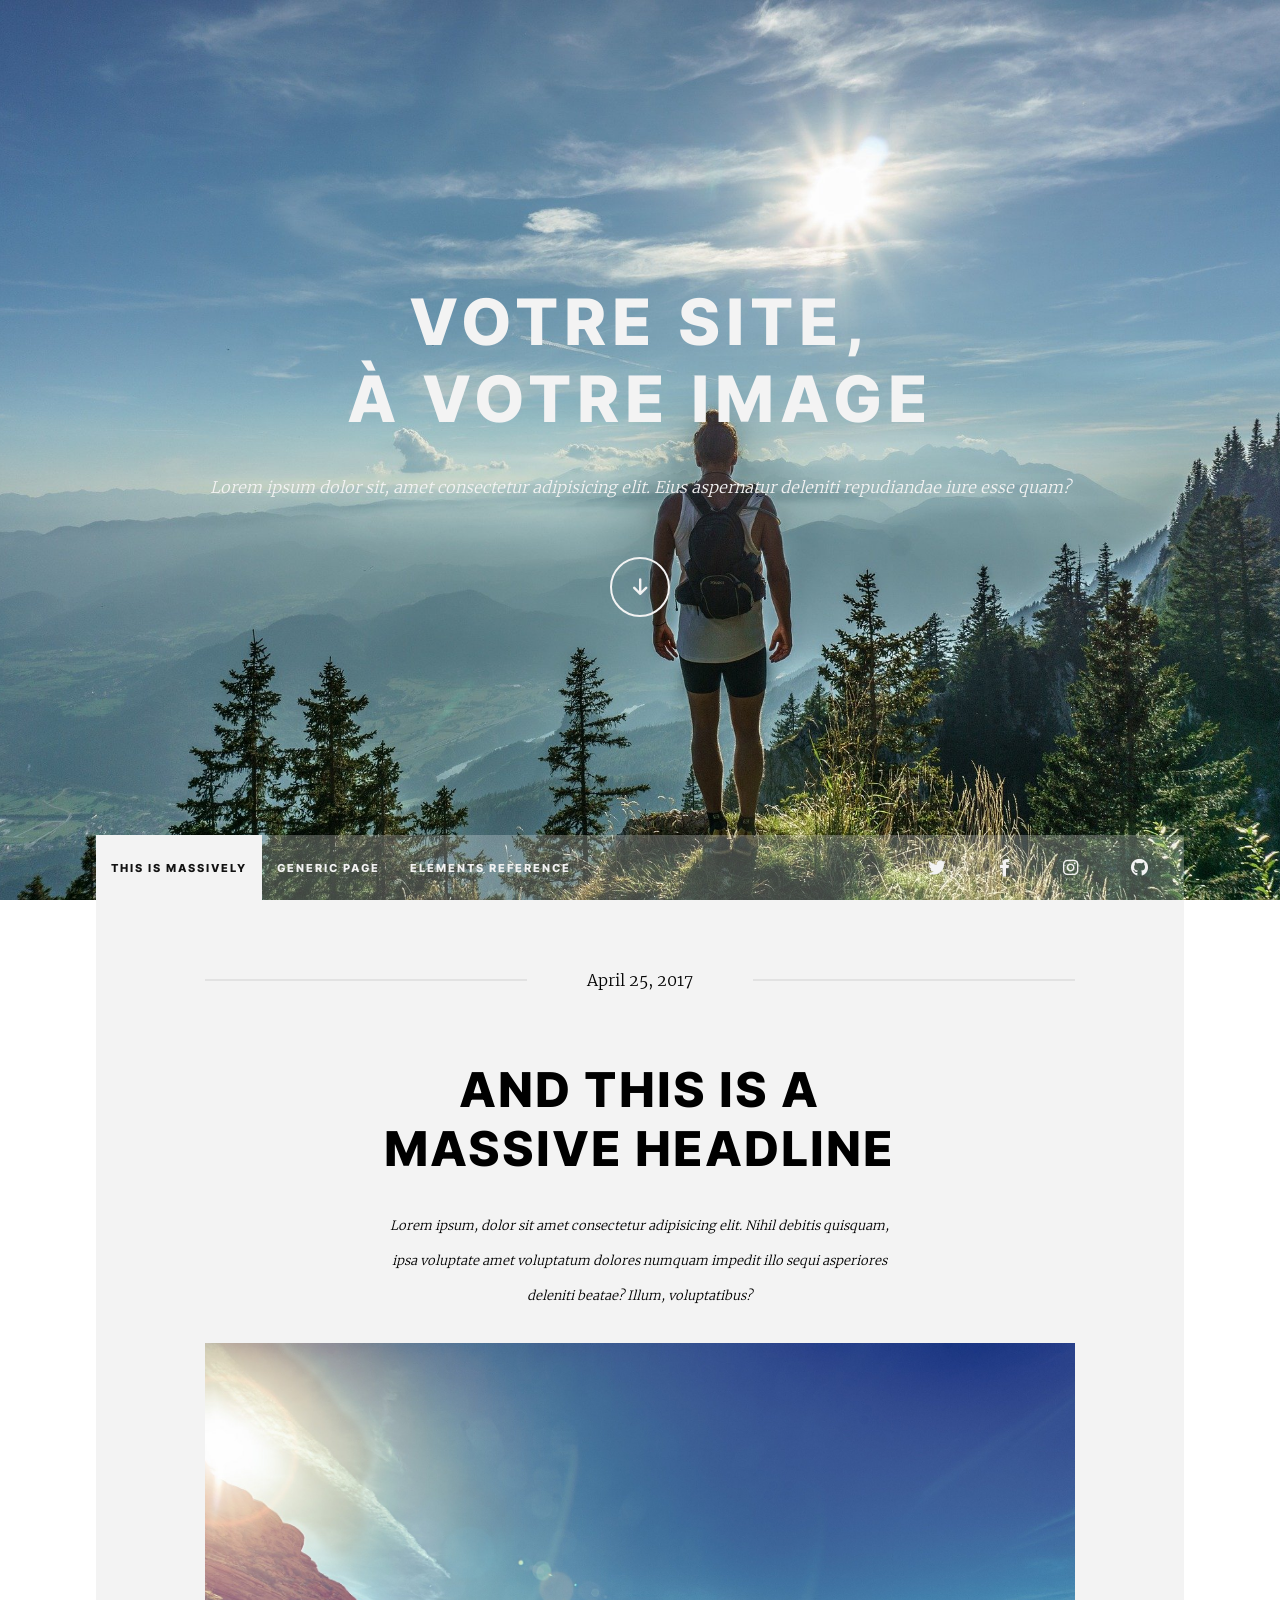
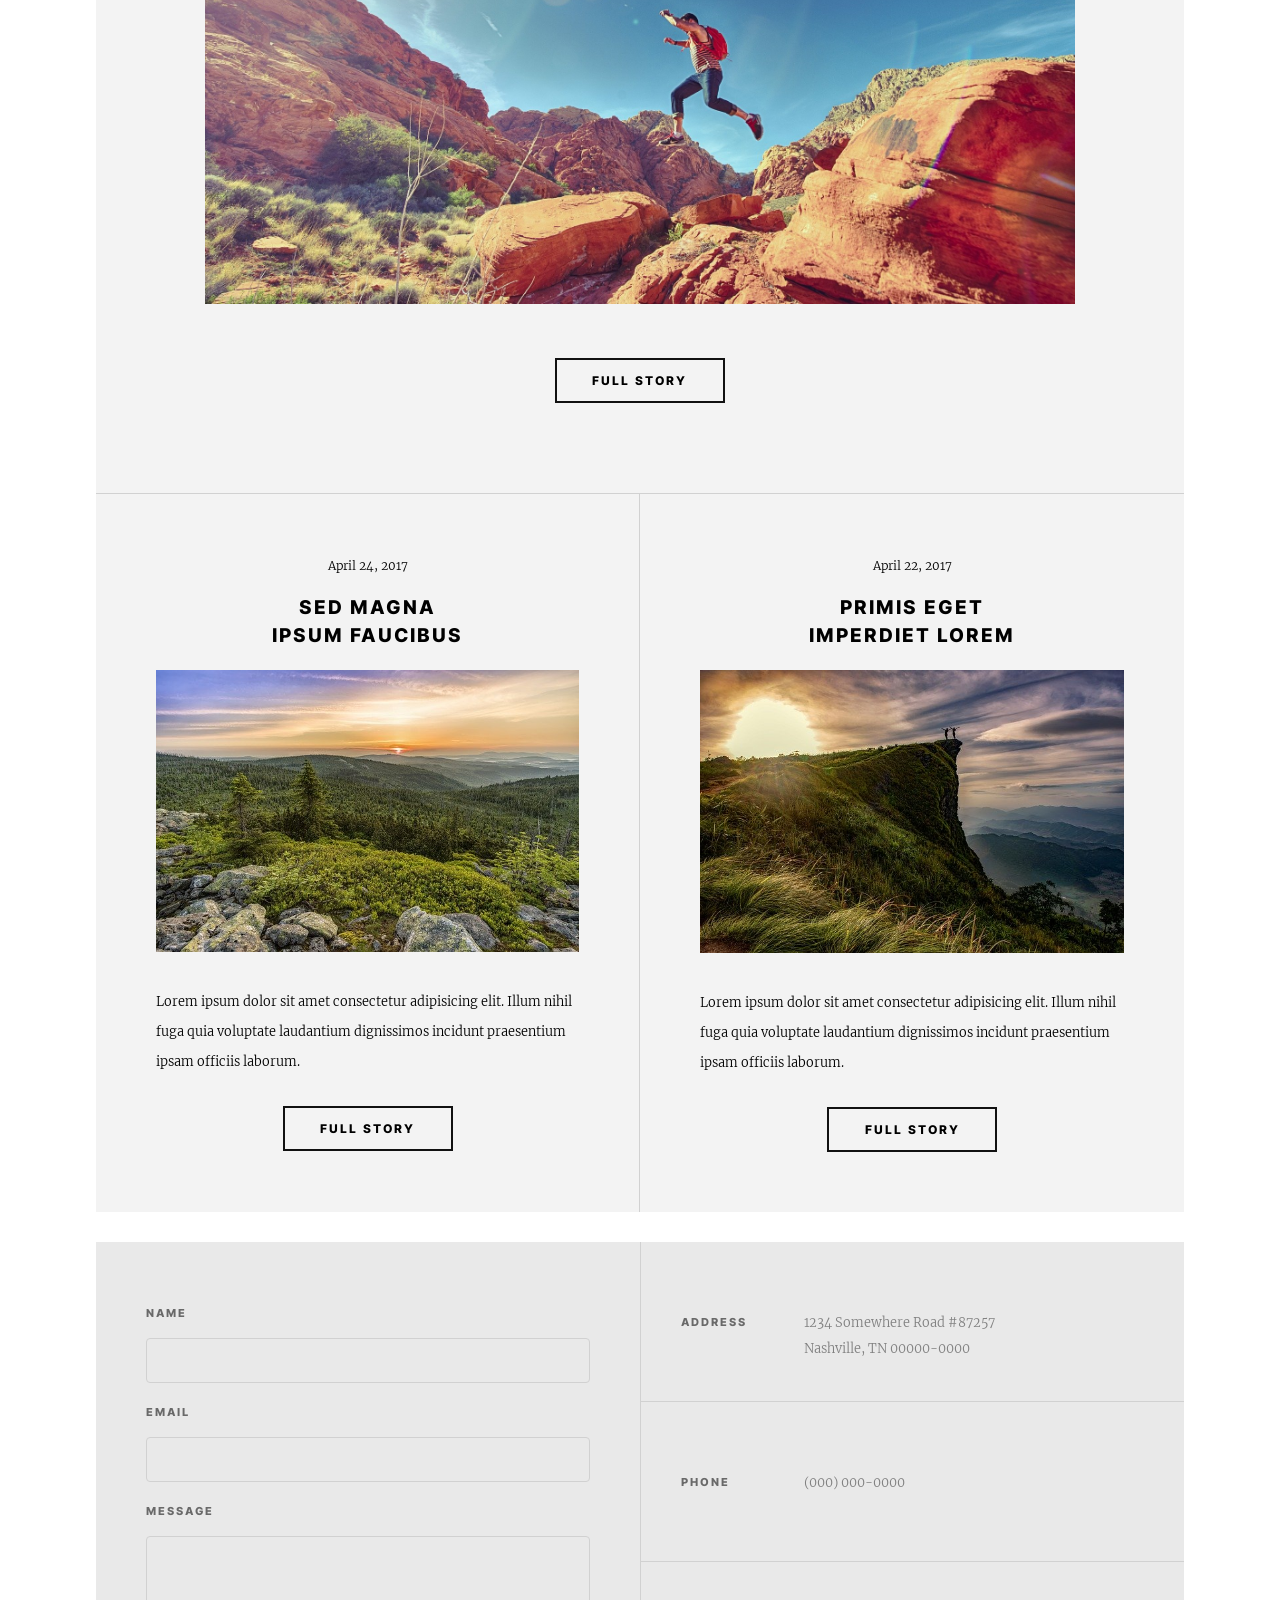
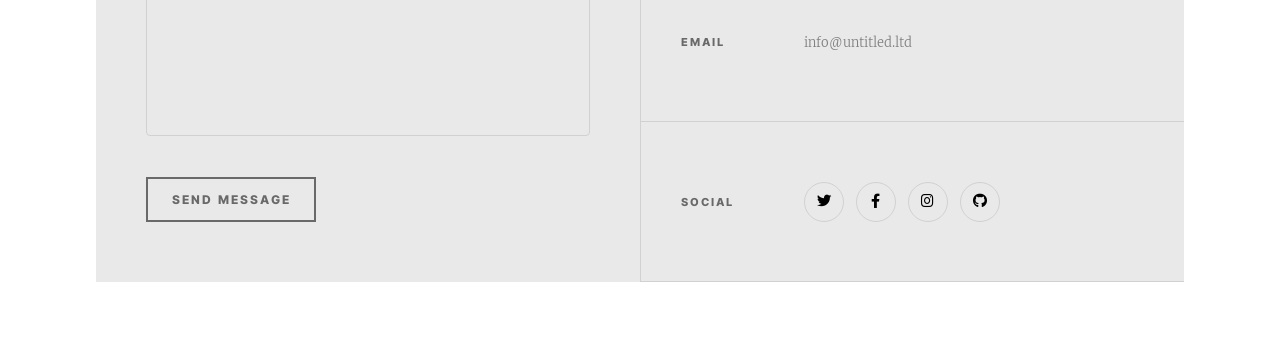
<file: Site La Montagne/index1.html>
<!DOCTYPE html>
<html lang="en">

<head>
  <meta charset="UTF-8">
  <meta http-equiv="X-UA-Compatible" content="IE=edge">
  <meta name="viewport" content="width=device-width, initial-scale=1.0">
  <title>La Montagne</title>

  <link rel="stylesheet" href="https://cdnjs.cloudflare.com/ajax/libs/font-awesome/6.0.0/css/all.min.css"
    integrity="sha512-9usAa10IRO0HhonpyAIVpjrylPvoDwiPUiKdWk5t3PyolY1cOd4DSE0Ga+ri4AuTroPR5aQvXU9xC6qOPnzFeg=="
    crossorigin="anonymous" referrerpolicy="no-referrer" />
  <link rel="stylesheet" href="./assets/styles/index.css">
</head>

<body>
  <header>
    <div class="header-content">
      <h1>Votre site,<br>à votre image</h1>
      <p>Lorem ipsum dolor sit, amet consectetur adipisicing elit. Eius aspernatur deleniti repudiandae iure esse quam?
      </p>
      <span><a href="#main"><i class="fa-solid fa-arrow-down"></i></a></span>
    </div>
    <nav>
      <ul class="nav-left">
        <li>this is massively</li>
        <li>generic page</li>
        <li>elements reference</li>
      </ul>
      <ul class="nav-right">
        <li><i class="fa-brands fa-twitter"></i></li>
        <li><i class="fa-brands fa-facebook-f"></i></li>
        <li><i class="fa-brands fa-instagram"></i></li>
        <li><i class="fa-brands fa-github"></i></li>
      </ul>
    </nav>
  </header>

  <main id="main">
    <section class="section1">
      <span>April 25, 2017</span>
      <h2>and this is a <br>massive headline</h2>
      <p>Lorem ipsum, dolor sit amet consectetur adipisicing elit. Nihil debitis quisquam, ipsa voluptate amet
        voluptatum dolores numquam impedit illo sequi asperiores deleniti beatae? Illum, voluptatibus?</p>
      <img src="./assets/img/pic01.jpg" alt="img-hiking">
      <button class="btn">full story</button>
      </div>
    </section>

    <section class="section2">
      <div class="left-part">
        <span>April 24, 2017</span>
        <h3>sed magna<br>ipsum faucibus</h3>
        <img src="./assets/img/pic02.jpg" alt="forest">
        <p>Lorem ipsum dolor sit amet consectetur adipisicing elit. Illum nihil fuga quia voluptate laudantium
          dignissimos incidunt praesentium ipsam officiis laborum.</p>
        <button class="btn">full story</button>
      </div>
      <div class="right-part">
        <span>April 22, 2017</span>
        <h3>primis eget<br>imperdiet lorem</h3>
        <img src="./assets/img/pic03.jpg" alt="forest">
        <p>Lorem ipsum dolor sit amet consectetur adipisicing elit. Illum nihil fuga quia voluptate laudantium
          dignissimos incidunt praesentium ipsam officiis laborum.</p>
        <button class="btn">full story</button>
      </div>
    </section>
  </main>

  <footer>
    <form action="">
      <label for="name">name</label>
      <input type="text" id="name" autocomplete="off">
      <label for="email">email</label>
      <input type="text" id="email">
      <label for="message">message</label>
      <textarea id="message"></textarea>
      <div class="submit-container">
        <input type="submit" class="btn" value="send message">
      </div>
    </form>
    <div class="infos-contact">
      <div>
        <h3>address</h3>
        <p><br>1234 Somewhere Road #87257<br>Nashville, TN 00000-0000</p>
      </div>
      <div>
        <h3>phone</h3>
        <p>(000) 000-0000</p>
      </div>
      <div>
        <h3>email</h3>
        <p>info@untitled.ltd</p>
      </div>
      <div class="social">
        <h3>social</h3>
        <ul>
          <li><i class="fa-brands fa-twitter"></i></li>
          <li><i class="fa-brands fa-facebook-f"></i></li>
          <li><i class="fa-brands fa-instagram"></i></li>
          <li><i class="fa-brands fa-github"></i></li>
        </ul>
      </div>
    </div>
  </footer>
</body>

</html>
</file>
<file: Site La Montagne/assets/styles/index.css>
@font-face {
  font-family: "inter-bold";
  src: url(../fonts/Inter-ExtraBold.ttf);
}

@font-face {
  font-family: "merri";
  src: url(../fonts/Merriweather-Light.ttf);
}

* {
  margin: 0;
  padding: 0;
  -webkit-box-sizing: border-box;
          box-sizing: border-box;
}

html {
  scroll-behavior: smooth;
}

li {
  list-style: none;
}

a,
a:visited {
  color: #f3f3f3;
}

body {
  background: url(../img/bg.jpg) fixed center/cover;
  text-align: center;
  font-family: merri, serif;
  max-width: 1300px;
  margin: 0 auto;
}

body:before {
  content: "";
  position: absolute;
  height: 100%;
  width: 100%;
  top: 0;
  left: 0;
  background: #111111;
  -webkit-animation: animBefore 1.5s ease forwards;
          animation: animBefore 1.5s ease forwards;
  -webkit-animation-delay: 0.15s;
          animation-delay: 0.15s;
}

@-webkit-keyframes animBefore {
  to {
    opacity: 0;
  }
}

@keyframes animBefore {
  to {
    opacity: 0;
  }
}

.btn {
  background: none;
  border: 2px solid #111111;
  height: 45px;
  width: 170px;
  font-size: 0.75rem;
  cursor: pointer;
  font-family: inter-bold, sans-serif;
  letter-spacing: 2px;
  text-transform: uppercase;
  -webkit-transition: 0.2s;
  transition: 0.2s;
}

.btn:hover {
  -webkit-transform: scale(1.05);
          transform: scale(1.05);
}

header {
  color: #f3f3f3;
  position: relative;
  min-height: 100vh;
}

header .header-content {
  display: -webkit-box;
  display: -ms-flexbox;
  display: flex;
  -webkit-box-orient: vertical;
  -webkit-box-direction: normal;
      -ms-flex-direction: column;
          flex-direction: column;
  -webkit-box-pack: center;
      -ms-flex-pack: center;
          justify-content: center;
  -webkit-box-align: center;
      -ms-flex-align: center;
          align-items: center;
  min-height: 100vh;
  opacity: 0;
  -webkit-transform: translateY(40px);
          transform: translateY(40px);
  -webkit-animation: headerAnim 1.5s forwards;
          animation: headerAnim 1.5s forwards;
}

@-webkit-keyframes headerAnim {
  to {
    -webkit-transform: translateY(0);
            transform: translateY(0);
    opacity: 1;
  }
}

@keyframes headerAnim {
  to {
    -webkit-transform: translateY(0);
            transform: translateY(0);
    opacity: 1;
  }
}

header .header-content h1 {
  font-family: inter-bold, sans-serif;
  letter-spacing: 2px;
  text-transform: uppercase;
  font-size: 4rem;
  letter-spacing: 6px;
}

@media screen and (max-width: 700px) {
  header .header-content h1 {
    font-size: 2rem;
  }
}

header .header-content p {
  margin: 40px auto 60px;
  font-style: italic;
  width: 85%;
}

header .header-content span {
  border: 2px solid #f3f3f3;
  border-radius: 50px;
  height: 60px;
  width: 60px;
  font-size: 1.2rem;
  display: -webkit-box;
  display: -ms-flexbox;
  display: flex;
  -webkit-box-pack: center;
      -ms-flex-pack: center;
          justify-content: center;
  -webkit-box-align: center;
      -ms-flex-align: center;
          align-items: center;
}

header nav {
  display: -webkit-box;
  display: -ms-flexbox;
  display: flex;
  -webkit-box-pack: justify;
      -ms-flex-pack: justify;
          justify-content: space-between;
  background: rgba(255, 255, 255, 0.253);
  color: #f3f3f3;
  width: 85%;
  height: 65px;
  z-index: 100;
  position: absolute;
  bottom: 0;
  left: 50%;
  -webkit-transform: translateX(-50%);
          transform: translateX(-50%);
}

header nav ul {
  display: -webkit-box;
  display: -ms-flexbox;
  display: flex;
  -webkit-box-align: center;
      -ms-flex-align: center;
          align-items: center;
}

header nav .nav-left:hover li:not(:hover) {
  background: none;
  color: #f3f3f3;
}

header nav .nav-left li {
  font-family: inter-bold, sans-serif;
  letter-spacing: 2px;
  text-transform: uppercase;
  font-size: 0.7rem;
  padding: 0 15px;
  height: 100%;
  display: -webkit-box;
  display: -ms-flexbox;
  display: flex;
  -webkit-box-align: center;
      -ms-flex-align: center;
          align-items: center;
  cursor: pointer;
}

@media screen and (max-width: 700px) {
  header nav .nav-left li {
    font-size: 0.5rem;
  }
}

header nav .nav-left li:first-child {
  background: #f3f3f3;
  color: #111111;
}

header nav .nav-left li:hover {
  background: #f3f3f3;
  color: #111111;
}

header nav .nav-right {
  font-size: 1.1rem;
  min-width: 100px;
  width: 25%;
  max-width: 300px;
  -ms-flex-pack: distribute;
      justify-content: space-around;
  margin-right: 10px;
}

@media screen and (max-width: 700px) {
  header nav .nav-right {
    display: none;
  }
}

header nav .nav-right li {
  -webkit-transition: 0.15s;
  transition: 0.15s;
  cursor: pointer;
}

header nav .nav-right li:hover {
  -webkit-transform: scale(1.3);
          transform: scale(1.3);
}

main {
  width: 85%;
  margin: 0 auto 30px;
  background: #f3f3f3;
}

main img {
  width: 100%;
}

main .section1 {
  width: 80%;
  margin: 0 auto;
}

main .section1 span {
  padding: 70px 0;
  position: relative;
  display: block;
}

main .section1 span:before, main .section1 span:after {
  content: "";
  position: absolute;
  width: 37%;
  height: 1px;
  background: #d1d1d1;
  top: 50%;
  -webkit-transform: translateY(-50%);
          transform: translateY(-50%);
}

@media screen and (max-width: 700px) {
  main .section1 span:before, main .section1 span:after {
    width: 30%;
  }
}

@media screen and (max-width: 700px) {
  main .section1 span:before, main .section1 span:after {
    width: 24%;
  }
}

main .section1 span:before {
  left: 0;
}

main .section1 span:after {
  right: 0;
}

main .section1 h2 {
  font-family: inter-bold, sans-serif;
  letter-spacing: 2px;
  text-transform: uppercase;
  font-size: 3rem;
}

@media screen and (max-width: 700px) {
  main .section1 h2 {
    font-size: 1.5rem;
  }
}

main .section1 p {
  width: 60%;
  margin: 30px auto;
  line-height: 35px;
  font-style: italic;
  font-size: 0.8rem;
}

main .section1 .btn {
  margin: 50px 0 90px;
}

main .section2 {
  display: -ms-grid;
  display: grid;
  -ms-grid-columns: 50% 50%;
      grid-template-columns: 50% 50%;
  border-top: 1px solid #d1d1d1;
}

@media screen and (max-width: 700px) {
  main .section2 {
    -ms-grid-columns: 1fr;
        grid-template-columns: 1fr;
  }
}

main .section2 .left-part,
main .section2 .right-part {
  padding: 60px;
}

main .section2 .left-part span,
main .section2 .right-part span {
  font-size: 0.75rem;
}

main .section2 .left-part h3,
main .section2 .right-part h3 {
  margin: 20px 0;
  font-family: inter-bold, sans-serif;
  letter-spacing: 2px;
  text-transform: uppercase;
  line-height: 28px;
}

main .section2 .left-part p,
main .section2 .right-part p {
  text-align: left;
  line-height: 30px;
  margin: 30px 0;
  font-size: 0.8rem;
}

main .section2 .left-part {
  border-right: 1px solid #d1d1d1;
}

footer {
  background: #e9e9e9;
  min-height: 640px;
  width: 85%;
  margin: 0 auto 70px;
  display: -ms-grid;
  display: grid;
  -ms-grid-columns: 50% 50%;
      grid-template-columns: 50% 50%;
}

@media screen and (max-width: 900px) {
  footer {
    -ms-grid-columns: 1fr;
        grid-template-columns: 1fr;
  }
}

footer form {
  display: -ms-grid;
  display: grid;
  gap: 18px;
  padding: 60px 50px;
  -ms-grid-rows: 18px 45px 18px 45px 18px 200px 1fr;
      grid-template-rows: 18px 45px 18px 45px 18px 200px 1fr;
}

footer form label {
  display: -webkit-box;
  display: -ms-flexbox;
  display: flex;
  -webkit-box-align: end;
      -ms-flex-align: end;
          align-items: flex-end;
  font-size: 0.7rem;
  font-family: inter-bold, sans-serif;
  letter-spacing: 2px;
  text-transform: uppercase;
  color: dimgray;
}

footer form input[type="text"],
footer form textarea {
  background: none;
  border: 1px solid #d1d1d1;
  border-radius: 4px;
  resize: none;
}

footer form .submit-container {
  display: -webkit-box;
  display: -ms-flexbox;
  display: flex;
  -webkit-box-align: end;
      -ms-flex-align: end;
          align-items: flex-end;
}

footer form .submit-container .btn {
  color: dimgray;
  border: 2px solid dimgray;
}

footer .infos-contact {
  border-left: 1px solid #d1d1d1;
  display: -ms-grid;
  display: grid;
  -ms-grid-rows: (1fr)[4];
      grid-template-rows: repeat(4, 1fr);
}

@media screen and (max-width: 900px) {
  footer .infos-contact div:nth-child(1) {
    border-top: 1px solid #d1d1d1;
    padding-bottom: 20px;
  }
}

footer .infos-contact div {
  border-bottom: 1px solid #d1d1d1;
  display: -ms-grid;
  display: grid;
  -ms-grid-columns: 30% 70%;
      grid-template-columns: 30% 70%;
  -webkit-box-align: center;
      -ms-flex-align: center;
          align-items: center;
}

@media screen and (max-width: 900px) {
  footer .infos-contact div {
    -ms-grid-columns: 45% 55%;
        grid-template-columns: 45% 55%;
  }
}

footer .infos-contact div h3 {
  font-family: inter-bold, sans-serif;
  letter-spacing: 2px;
  text-transform: uppercase;
  font-size: 0.7rem;
  padding-left: 40px;
  text-align: left;
  color: dimgray;
}

footer .infos-contact div p {
  font-size: 0.8rem;
  line-height: 26px;
  text-align: left;
  color: grey;
}

footer .infos-contact .social ul {
  display: -webkit-box;
  display: -ms-flexbox;
  display: flex;
}

footer .infos-contact .social ul li {
  border: 1px solid #d1d1d1;
  border-radius: 150px;
  height: 40px;
  width: 40px;
  font-size: 0.9rem;
  margin-right: 12px;
  display: -webkit-box;
  display: -ms-flexbox;
  display: flex;
  -webkit-box-align: center;
      -ms-flex-align: center;
          align-items: center;
  -webkit-box-pack: center;
      -ms-flex-pack: center;
          justify-content: center;
}
/*# sourceMappingURL=index.css.map */
</file>
